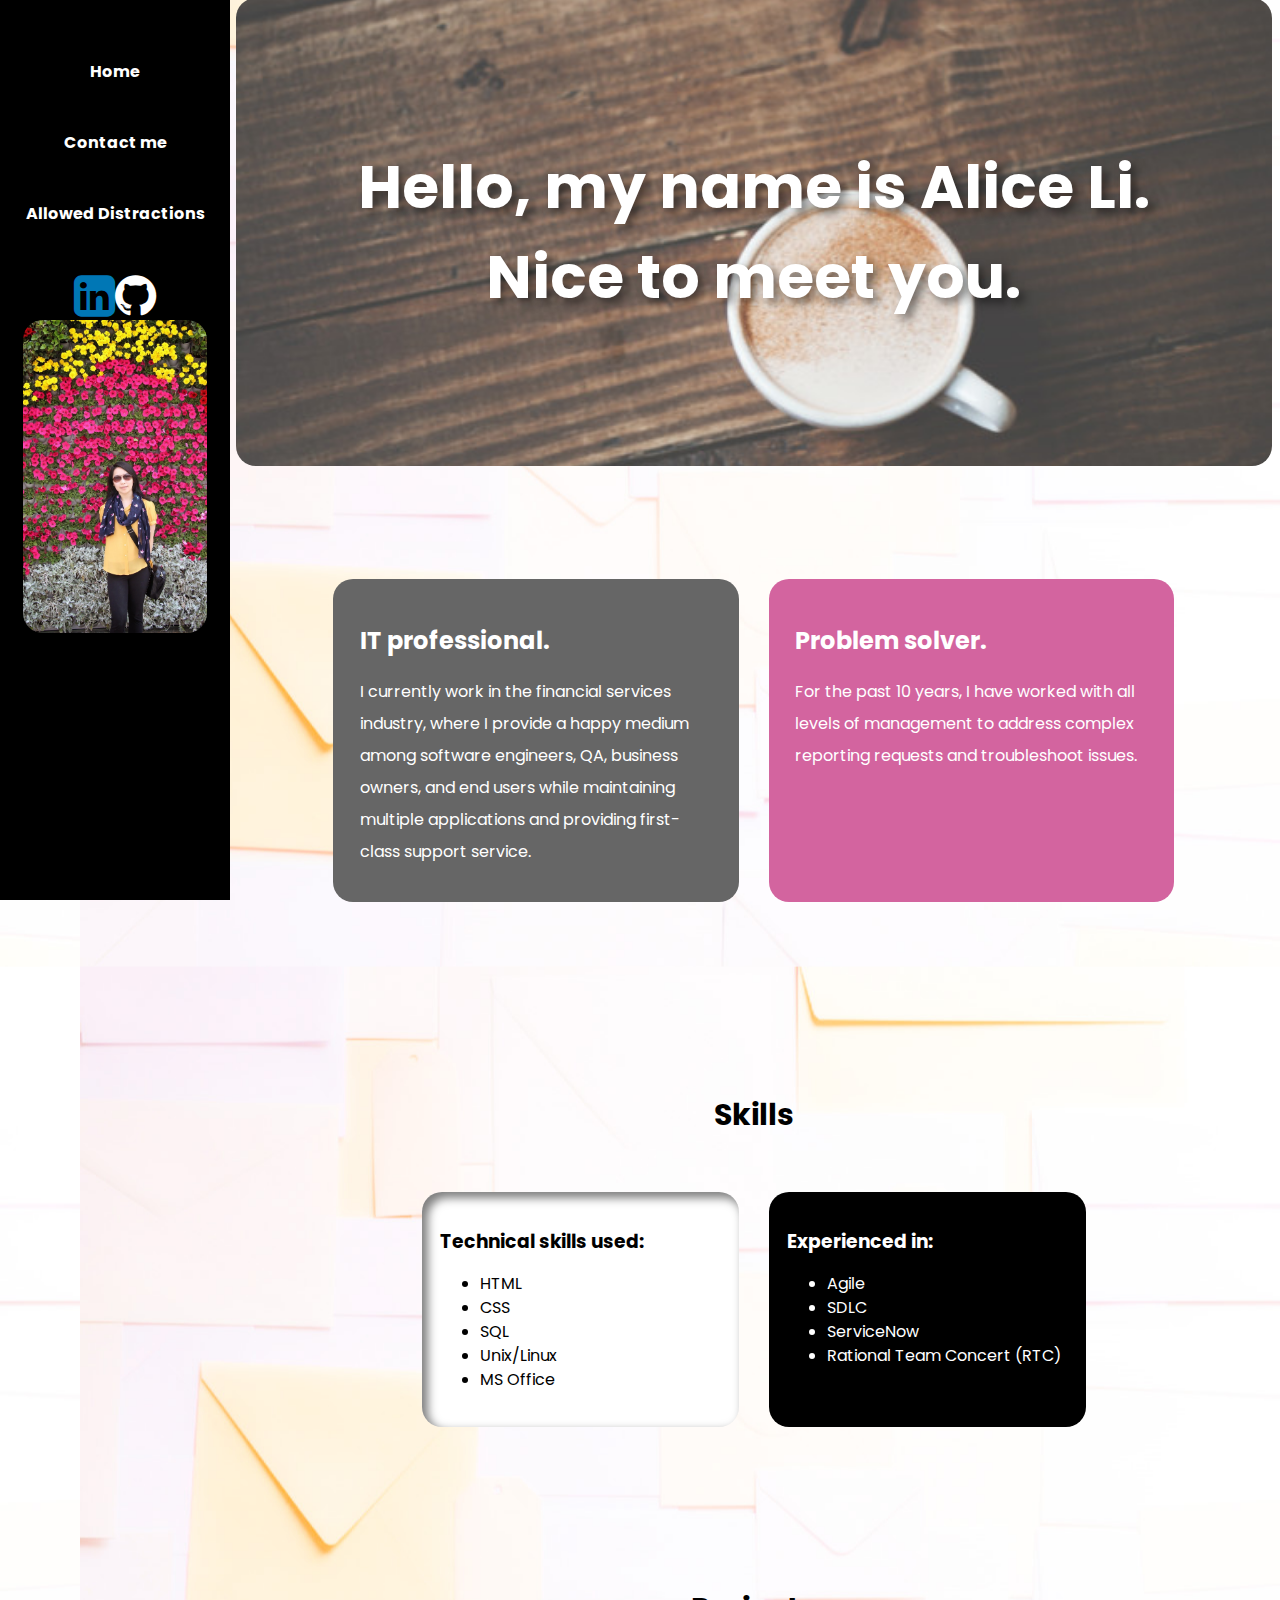
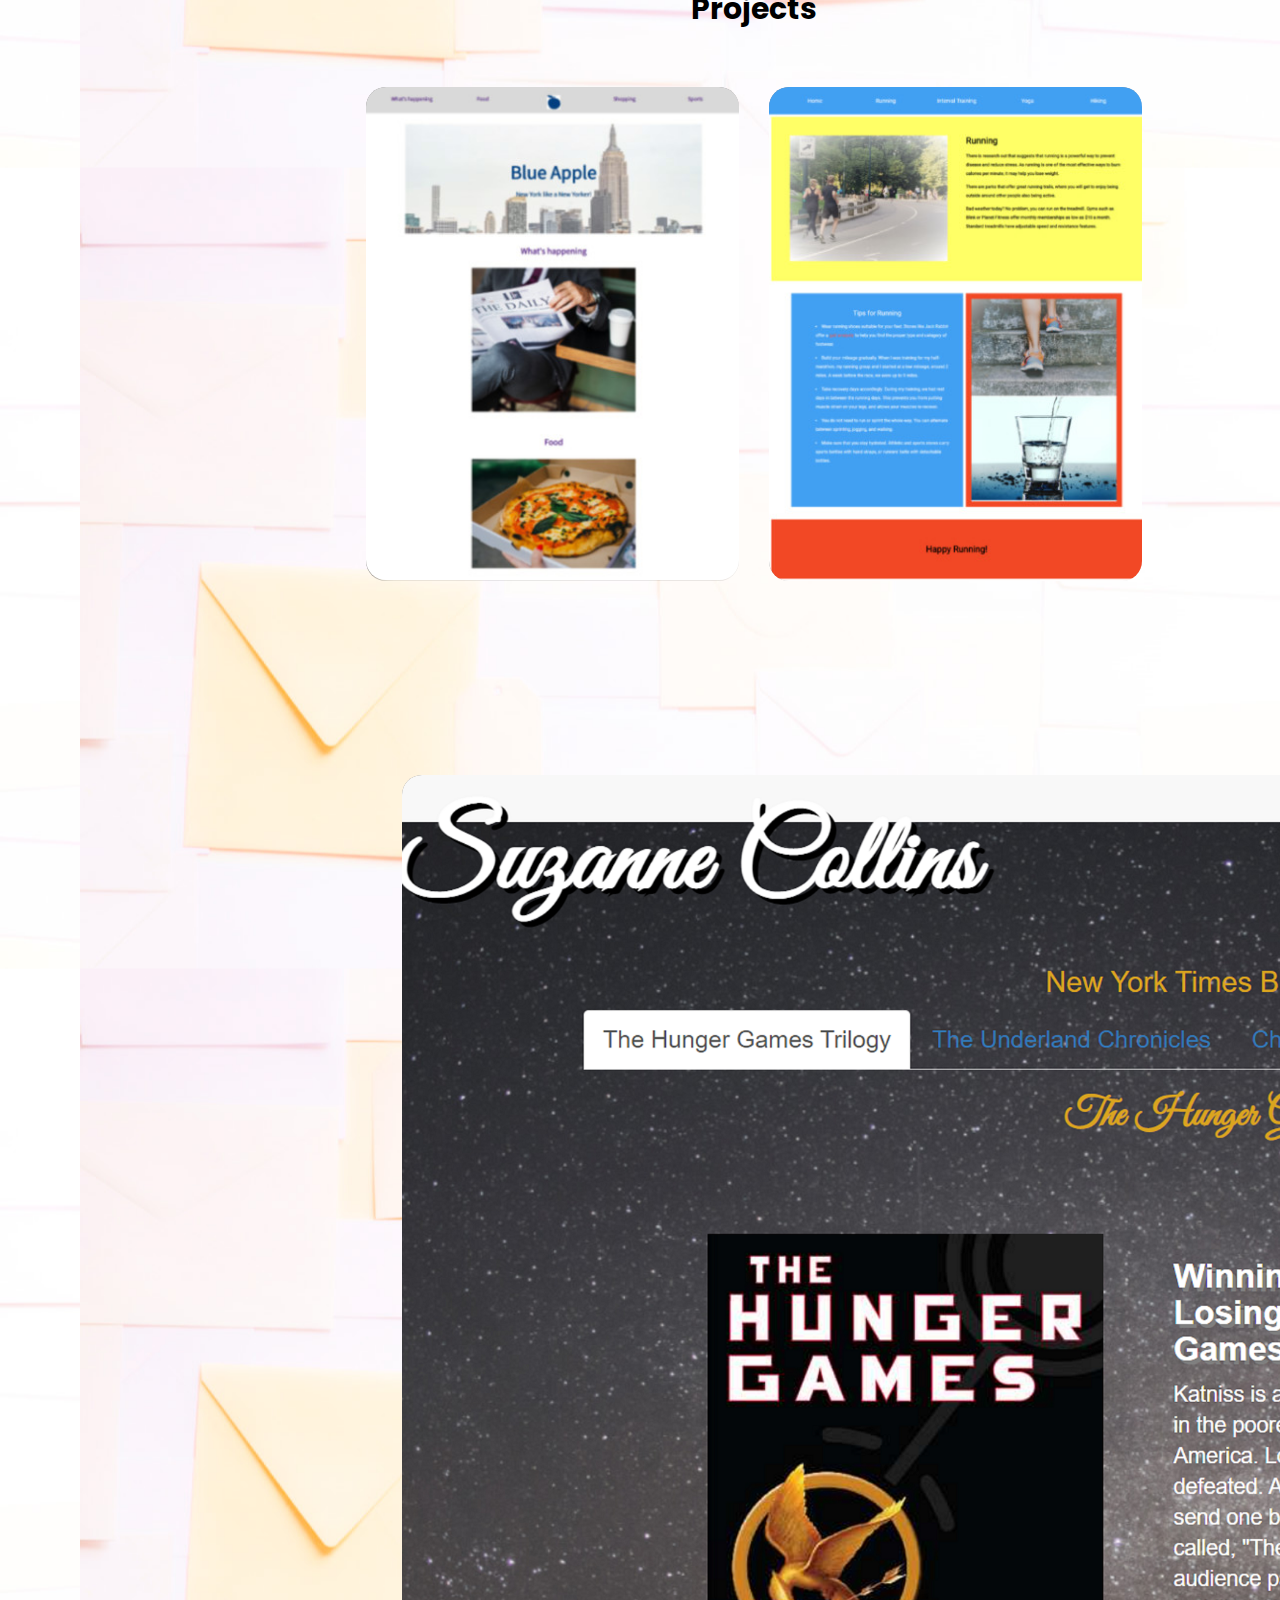
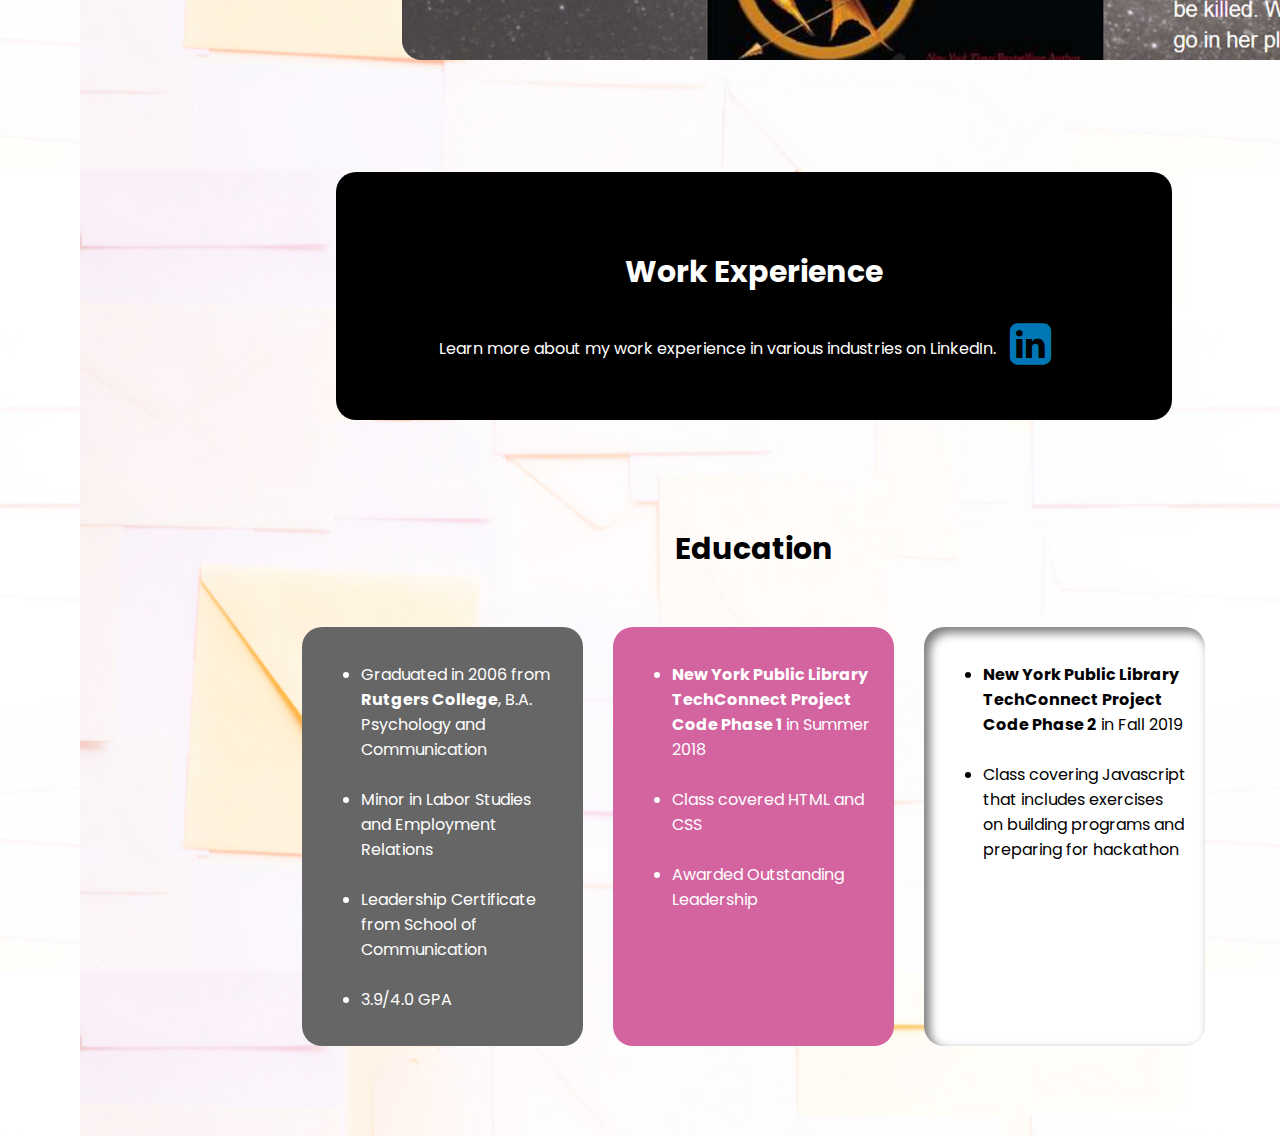
<file: index.html>
<!doctype html>
<html>
    <head>
        <title>Hello, I'm Alice</title>
        <link rel="stylesheet" href="assets/css/style.css">
        <meta name="viewport" content="width=device-width, initial-scale=1, maximum-scale=1, user-scalable=no">
        <link rel="stylesheet" href="https://cdnjs.cloudflare.com/ajax/libs/font-awesome/4.7.0/css/font-awesome.min.css">
        <link href="https://fonts.googleapis.com/css?family=Poppins" rel="stylesheet">
    </head>
    <body>
        <nav>
            <ul>
                <li><a href="index.html">Home</a></li>
                <li><a href="contact.html">Contact me</a></li>
                <li><a href="allowed.html">Allowed Distractions</a></li>
                <li><a href= "https://www.linkedin.com/in/alice-li-5697733"><i class="fa fa-linkedin-square" style="font-size:48px;color:#0077B5"></i></a><a href= "https://github.com/alice718star"><i class="fa fa-github" style="font-size:48px"></i></a><img src="assets/img/profilepicflowernav.jpg"></li>
            </ul>
        </nav>
        <div class = "main">
            <div class = "hello">
                <h1>Hello, my name is Alice Li. Nice to meet you.</h1>
            </div>
            <div class = "descriptions">
                <div class= "descriptionone">
                    <h2>IT professional.</h2>
                    <p>I currently work in the financial services industry, where I provide a happy medium among software engineers, QA, business owners, and end users while maintaining multiple applications and providing first-class support service.</p>
                </div>
                <div class="descriptiontwo">
                    <h2>Problem solver.</h2>
                    <p>For the past 10 years, I have worked with all levels of management to address complex reporting requests and troubleshoot issues.</p>
                </div>
            </div>
            <div class="skills">
                <h2>Skills</h2>
                <div class="skillsdescriptions">
                    <div class = "skillsone">
                        <h3>Technical skills used:</h3>
                        <ul>
                            <li>HTML</li>
                            <li>CSS</li>
                            <li>SQL</li>
                            <li>Unix/Linux</li>
                            <li>MS Office</li>
                        </ul>
                    </div>
                    <div class = "skillstwo">
                        <h3>Experienced in:</h3>
                        <ul>
                            <li>Agile</li>
                            <li>SDLC</li>
                            <li>ServiceNow</li>
                            <li>Rational Team Concert (RTC)</li>
                        </ul>
                    </div>
                </div>
            </div>
            <div class="projects">
                <h2>Projects</h2>
                <div class="projectdetails">
                    <div class="projectone">
                        <img src="assets/img/groupprojectrev2.jpg" alt="projectonescreenshot" class="image" style="width:100%">
                        <div class="middle">
                            <a href="https://alice718star.github.io/group/">
                            <div class="text"><b>NY Public Library TechConnect program</b> group project which enabled me to engage in pair programming and learn about group collaboration. Worked with 3 other students.</div></a>
                        </div>
                    </div>
                    <div class="projecttwo">
                        <img src="assets/img/individualprojectrev2.jpg" alt="projecttwopic" class="image" style="width:100%">
                        <div class="middle">
                            <a href="https://alice718star.github.io"><div class="text"><b>NY Public Library TechConnect program</b> individual project which allowed me to explore different styles, images, and colors.</div></a>
                        </div>
                    </div>
                </div>
            </div>
            <div class="projectexperience">
                    <div class="projectthree">
                        <img src="assets/img/collinsprojectrev2.png" alt="projectonescreenshot" class="image" style="width:200%">
                        <div class="middle">
                            <a href="https://alice718star.github.io/projecttwo/">
                            <div class="text"><b>As part of the Full-Stack Web Development 96-Hour Program</b> at New York City College of Technology, I chose a website based on a real business and made improvements using HTML, CSS, Javascript, and Bootstrap.</div></a>
                        </div>
                    </div>
            </div>
            <div class="workexperience">
                <h2>Work Experience</h2>
                    <div class="workdescription">
                        <p>Learn more about my work experience in various industries on LinkedIn.</p>
                    </div>
                    <div class="worklinkedin">
                        <a href= "https://www.linkedin.com/in/alice-li-5697733"><i class="fa fa-linkedin-square" style="font-size:48px;color:#0077B5"></i></a>
                    </div>
            </div>
            <div class="education">
                <h2>Education</h2>
                <div class="educationdetails">
                    <div class="educationone">
                        <ul>
                            <li>Graduated in 2006 from <b>Rutgers College</b>, B.A. Psychology and Communication</li>
                            <br>
                            <li>Minor in Labor Studies and Employment Relations</li>
                            <br>
                            <li>Leadership Certificate from School of Communication</li>
                            <br>
                            <li>3.9/4.0 GPA</li>
                        </ul>
                    </div>
                    <div class="educationtwo">
                        <ul>
                            <li><b>New York Public Library TechConnect Project Code Phase 1</b> in Summer 2018</li>
                            <br>
                            <li>Class covered HTML and CSS</li>
                            <br>
                            <li>Awarded Outstanding Leadership</li>
                        </ul>
                    </div>
                    <div class="educationthree">
                        <ul>
                            <li><b>New York Public Library TechConnect Project Code Phase 2</b> in Fall 2019</li>
                            <br>
                            <li>Class covering Javascript that includes exercises on building programs and preparing for hackathon</li>
                        </ul>
                    </div>
                </div>
            </div>                         
        </div>
    </body>
</html>
</file>
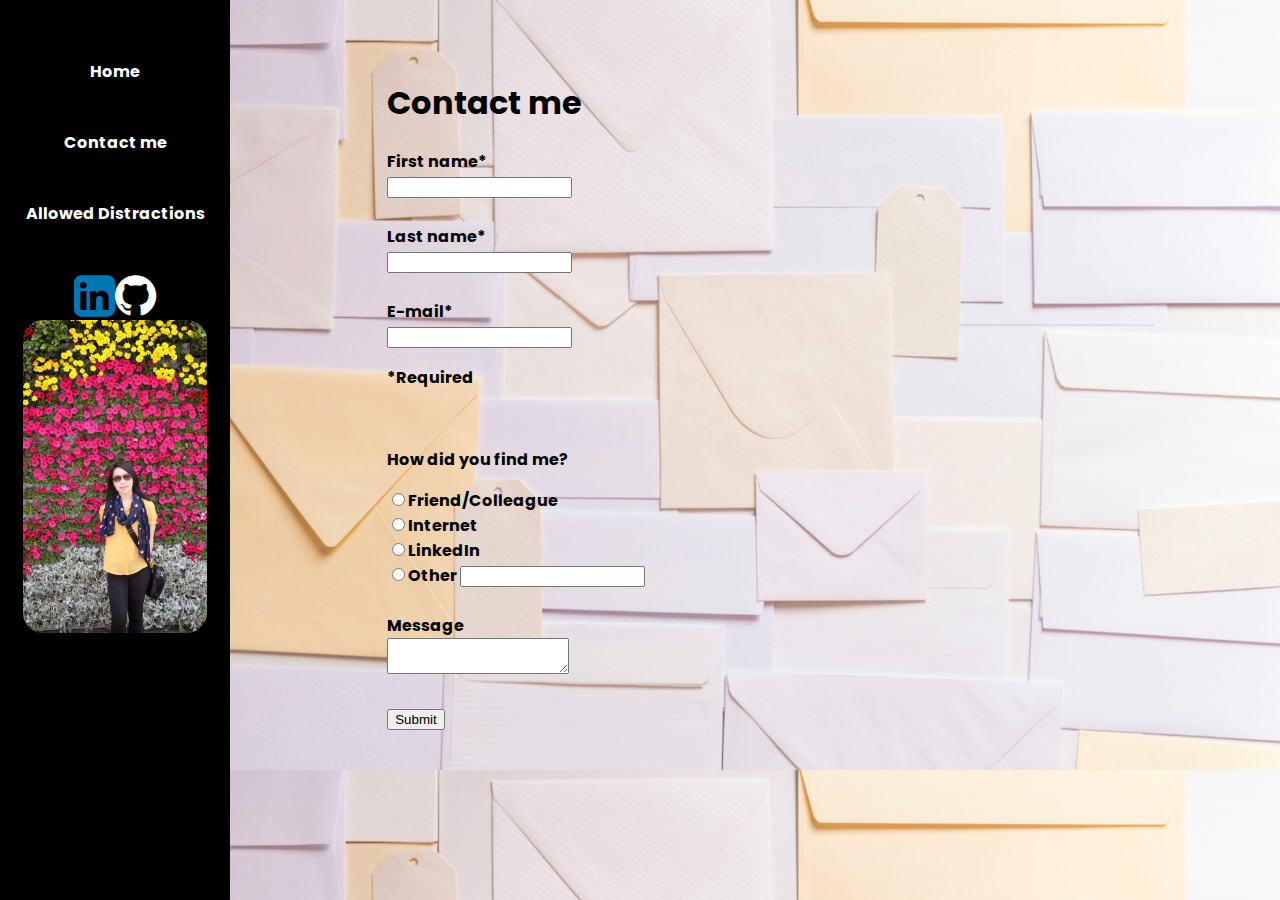
<file: contact.html>
<!doctype html>
<html>
    <head>
        <title>Contact Alice</title>
        <link rel="stylesheet" href="assets/css/style.css">
        <meta name="viewport" content="width=device-width, initial-scale=1, maximum-scale=1, user-scalable=no">
        <link rel="stylesheet" href="https://cdnjs.cloudflare.com/ajax/libs/font-awesome/4.7.0/css/font-awesome.min.css">
        <link href="https://fonts.googleapis.com/css?family=Poppins" rel="stylesheet">
        <style>
            body{
                background-image: url(assets/img/joanna-kosinska-669797-unsplashrev.jpg);
            }
        </style>
    </head>
    <body>
        <nav>
            <ul>
                <li><a href="index.html">Home</a></li>
                <li><a href="contact.html">Contact me</a></li>
                <li><a href="allowed.html">Allowed Distractions</a></li>
                <li><a href= "https://www.linkedin.com/in/alice-li-5697733"><i class="fa fa-linkedin-square" style="font-size:48px;color:#0077B5"></i></a><a href= "https://github.com/alice718star"><i class="fa fa-github" style="font-size:48px"></i></a><img src="assets/img/profilepicflowernav.jpg"></li>
            </ul>
        </nav>
        <form>
            <h1>Contact me</h1>
            <label>
                First name*<br><input type="text" name="fn" required>
            </label>
            <br>
            <br>
            <label>
                Last name*<br><input type="text" name="ln" required>
            </label>
            <br>
            <br>
            <label>
                E-mail*<br><input type="email" name="email" required>
            </label>
            <br>
            <p>*Required</p>
            <br>
            <p>How did you find me?</p>
            <label>
                <input type="radio" name = "referral" value="friendcolleague">Friend/Colleague<br>
                <input type="radio" name = "referral" value="internet">Internet<br>
                <input type="radio" name = "referral" value="linkedin">LinkedIn<br>
                <input type="radio" name = "referral" value="other">Other <input type="text" name="otherfield"><br>
            </label>
                <br>
            <label>
                Message<br><textarea name=”message”></textarea>
            </label>
            <br>
            <br>
                <input type="submit" name="submitthis" value = "Submit">
        </form>
    </body>
</html>
</file>
<file: assets/css/style.css>
body{
    font-family: 'Poppins', sans-serif;
    background-image: url(../img/joanna-kosinska-669797-unsplashrevindex.jpg);
    background-size: repeat;
    background-position: right;
}

nav{
    position: fixed;
    top: 0px;
    left: 0px;
    bottom: 0px;
    width: 18%;
    background-color: #000000;
    color: #FFFFFF;
}

nav li{
    list-style-type: none;
    font-weight: bolder;
    padding: 10%;
}

nav ul{
    padding: 20px 0px;
    text-align: center;
}

nav a{
    color: #FFFFFF;
    text-decoration: none;
}

nav a:hover{
    background: #48ACF0;
}

nav img{
    width: 100%;
    box-shadow: inset 5px 5px 10px 1px rgba(0,0,0,.5);
    border-radius: 20px;
}

.main{
    margin-left: 18%;
    margin-top: -10px;
}

.hello{
    text-align: center;
    font-weight: bolder;
    font-size: 30px;
    background-image: url(../img/julie-johnson-507093-unsplash.jpg);
    background-repeat: no-repeat;
    background-size: cover;
    padding: 10%;
    color: #FFFFFF;
    text-shadow: 5px 5px 10px rgba(0,0,0,.5);
    border-radius: 20px;
}

.hello h1{
    line-height: 1.5em;
}

.descriptions{
    display: flex;
    justify-content: center;
    padding: 8%;
}

.descriptionone, .descriptiontwo{
    width: 50%;
    padding: 3% 3% 2% 3%;
    text-align: left;
    line-height: 2em;
    border-radius: 20px;
    margin: 30px 15px 30px 15px;
}

.descriptionone{
    background-color: #666666;
    color: #FFFFFF;
}

.descriptiontwo{
    background-color: #D3649F;
    color: #FFFFFF;
}

.skills{
    padding: 5%;
}

.skills h2, .projects h2, .workexperience h2, .education h2, .projects h2{
    text-align: center;
    font-weight: bolder;
    font-size: 30px;
}

.skillsdescriptions{
    display: flex;
    justify-content: center;
}

.skillsone, .skillstwo{
    width: 30%;
    padding: 2%;
    line-height: 1.5em;
    margin: 30px 15px 30px 15px;
}

.skillsone{
    background-color: #FFFFFF;
    box-shadow: inset 5px 5px 10px 1px rgba(0,0,0,.5);
    border-radius: 20px;
}

.skillstwo{
    background-color: #000000;
    border-radius: 20px;
    color: #FFFFFF;
}

.projects{
    padding: 5%;
}

.projectdetails{
    display: flex;
    justify-content: center;
}

.projectdetails2{
    align-self: center;
}

.projectthree{
    margin: 30px 15px 30px 15px;
    border-radius: 20px;
    box-shadow: inset 5px 5px 10px 1px rgba(0,0,0,.5);
    position: relative;
    width: 100%;
}

.projectone, .projecttwo{
    margin: 30px 15px 30px 15px;
    border-radius: 20px;
    box-shadow: inset 5px 5px 10px 1px rgba(0,0,0,.5);
    position: relative;
    width: 40%;
}

.image{
    opacity: 1;
    display: block;
    width: 100%;
    height: auto;
    transition: .5s ease;
    backface-visibility: hidden;
    border-radius: 20px;
    }

.middle{
    transition: .5s ease;
    opacity: 0;
    position: absolute;
    top: 50%;
    left: 50%;
    transform: translate(-50%, -50%);
    -ms-transform: translate(-50%, -50%);
    line-height: 1.5em;
    text-align: center;
    }

.projectone .text{
    background-color: #D3649F;
    color: #FFFFFF;
    padding: 5%;
    }

.projecttwo .text{
    background-color: #FFFFFF;
    color: #000000;
    padding: 5%;
    box-shadow: inset 5px 5px 10px 1px rgba(0,0,0,.5);
    }

.projectone:hover .image, .projecttwo:hover .image{
    opacity: 0.5;
    }

.projectone:hover .middle, .projecttwo:hover .middle{
    opacity: 1;
    }

.workexperience{
    padding: 5%;
    color: #FFFFFF;
    background-color: #000000;
    text-align: center;
    border-radius: 20px;
    margin: 30px 100px 30px 100px;
}

.projectexperience{
    padding: 5%;
    text-align: center;
    border-radius: 20px;
    margin: 30px 100px 30px 100px;
}

.workdescription{
    padding-left: 5%;
    float: left;
    width: 80%;
}

.worklinkedin{
    text-align: left;
}

.worklinkedin:hover{
    opacity: 0.5;
}

.education{
    padding: 5%;
}

.educationdetails{
    display: flex;
}

.educationone{
    background-color: #666666;
    color: #FFFFFF;
    border-radius: 20px;
    padding: 2%;
    width: 33.33%;
    margin: 30px 15px 30px 15px;
}

.educationtwo{
    background-color: #D3649F;
    color: #FFFFFF;
    border-radius: 20px;
    padding: 2%;
    width: 33.33%;
    margin: 30px 15px 30px 15px;
}

.educationthree{
    background-color: #FFFFFF;
    box-shadow: inset 5px 5px 10px 1px rgba(0,0,0,.5);
    border-radius: 20px;
    padding: 2%;
    width: 33.33%;
    margin: 30px 15px 30px 15px;
}

form{
    margin-left: 30%;
    font-weight: bolder;
    padding-top: 50px;
}

iframe{
    margin-left: 30%;
    padding-top: 10%;
}

@media screen and (max-width: 800px){
    nav{
        position: relative;
        width: 100%;
    }
    
    nav img{
        width: 40%;
        max-height: 500px;
        margin: 0 auto;
        display: block;
    }
    
    nav li{
        padding: 3%;
        text-align: center;
    }

    .main{
        margin: 0px;
    }
    
    iframe{
        margin: 0px;
        width: 100%;
    }
}

@media screen and (max-width: 400px){
    .hello h1{
        font-size: 30px;
    }
    
    .descriptions, .skillsdescriptions, .educationdetails{
        flex-direction: column;
    }
    
    .descriptionone, .descriptiontwo, .skillsone, .skillstwo, .educationone, .educationtwo, .educationthree, .workexperience{
        width: 80%;
        margin: 0 auto;
    }
        
    .workdescription{
        float: none;
    }
    
    .worklinkedin{
        text-align: center;
    }
}
</file>
